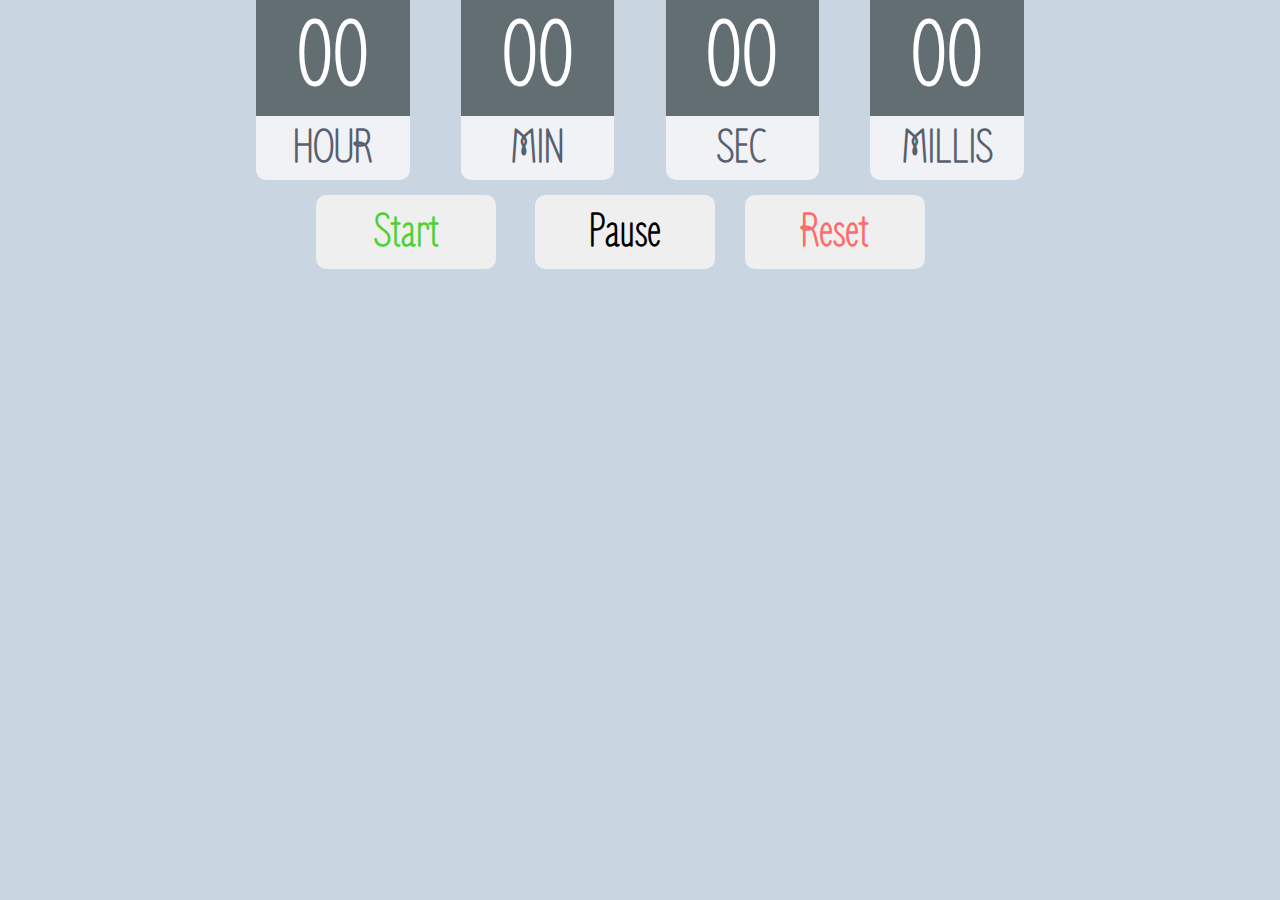
<file: jan-08/index.html>
<!DOCTYPE html>
<html lang="en">
<head>
    <meta charset="UTF-8">
    <meta http-equiv="X-UA-Compatible" content="IE=edge">
    <meta name="viewport" content="width=device-width, initial-scale=1.0">
    <title>Stopwatch</title>
    <style>
        @import url('https://fonts.googleapis.com/css2?family=Zen+Loop&display=swap');
:root {
    --mainColor1: #636e72;
    --mainColor2: #f1f2f6; 
}
* {
    margin: 0;
    padding: 0;
    box-sizing: border-box;
}
html {
    height: 100%;
    width: 100%;
}
body {
    font-family: 'Zen Loop', cursive;
    background-color: #CAD5E2;
    text-transform: uppercase;
    min-height: 100%;
    overflow: hidden;
}
.container {
    width: 60%;
    height: 100%;
    margin: 0 auto;
}
.watch {
    text-align: center;
    font-size: 5rem;
    font-weight: lighter;
    color: #fff;
    display: flex;
    justify-content: space-between;
    align-items: center;
}
.hourDiv, 
.minuteDiv, 
.secondDiv, 
.milliSecondDiv {
    width: 20%;
    border-bottom-left-radius: 10px;
    border-bottom-right-radius: 10px;
}
.hour, 
.minute, 
.second, 
.milliSecond {
    padding: 5px;
    background-color: var(--mainColor1);
}
.hourTitle, 
.minuteTitle, 
.secondTitle, 
.milliSecondTitle {
    background-color: var(--mainColor2);
    font-size: 3rem;
    padding: 5px;
    font-weight: bold;
    border-bottom-left-radius: 10px;
    border-bottom-right-radius: 10px;
    color: #57606f;
}
.button {
    border: none;
    border-radius: 10px;
    font-size: 3rem;
    padding: 10px;
    width: 180px;
    font-weight: bold;
    font-family: 'Zen Loop', cursive;
}
.start {
    margin-right: 5%;
    color: #4cd137;
    transition: 0.5s ease-in-out;
}
.start:hover {
    background-color: #00d2d3;
    color: #fff;
}
.pause {
    transition: 0.5s ease-in-out;
    margin-right: 4%;
}
.pause:hover {
    background-color: #FFC312;
    color: #fff;
}
.lap:hover {
    background-color: #74b9ff;
    color: #fff;
}

.stop {
    margin-right: 5%;
   
    color: #ff6b6b;

    transition: 0.5s ease-in-out;
}
.stop:hover {
    background-color: #ff6b6b;
    color: #fff;
}

.buttons {
    margin-top: 2%;
    margin-bottom: 2%;
    display: flex;
    justify-content: center;
    align-items: center;
}
@media screen and (max-width: 768px) {
    .container {
        width: 100%;
    }
    .watch {
        font-size: 2rem;
        display: flex;
        justify-content: space-between;
        align-items: center;
    }
    .hourTitle, 
    .minuteTitle, 
    .secondTitle, 
    .milliSecondTitle {
        font-size: 2rem;
    }
    .button {
        margin-top: 5%;
        margin-bottom: 5%;
        width: 50%;
    }
    .start, .stop {
        margin: 0;
    }
    .buttons {
        margin-top: 10%;
        display: flex;
        justify-content: center;
        align-items: center;
        flex-direction: column;
    }
}
@media screen and (max-width: 550px) {
    .watch {
        font-size: 2rem;
    }
    .hourTitle, 
    .minuteTitle, 
    .secondTitle, 
    .milliSecondTitle {
        font-size: 1.5rem;
    }
}
    </style>
</head>
<body>
    <div class="container">
        <div class="watch">
            <div class="hourDiv">
                <h3 class="hour">01</h3>
                <p class="hourTitle">Hour</p>
            </div>
            <div class="minuteDiv">
                <h3 class="minute">30</h3>
                <p class="minuteTitle">Min</p>
            </div>
            <div class="secondDiv">
                <h3 class="second">01</h3>
                <p class="secondTitle">Sec</p>
            </div>
            <div class="milliSecondDiv">
                <h3 class="milliSecond">99</h3>
                <p class="milliSecondTitle">Millis</p>
            </div>
        </div>
        <div class="buttons">
            <button class="start button">Start</button>
            <button class="pause button">Pause</button>
            <button class="stop button">Reset</button>
            
        </div>
    </div>
   
    <script>
        // let bodyWidth = screen.width;
        // if(bodyWidth === 250) {
        //     alert("Web App Not Compatiable Choose Device Above 300 Width Otherwise UI Design Will be Messy.");
        // }

        
let hourElement = document.querySelector(".hour");
let minuteElement = document.querySelector(".minute");
let secondElement = document.querySelector(".second");
let millisecondElement = document.querySelector(".milliSecond");


let startButton = document.querySelector(".start");
let pauseButton = document.querySelector(".pause");
let stopButton = document.querySelector(".stop");
let lapButton = document.querySelector(".lap");


let hour = 00;
let minute = 00;
let second = 00;
let millisecond = 00;
let interval;

window.onload = () => clearFields();

startButton.onclick  = function() {
    clearInterval(interval); 
    interval = setInterval(startTimer, 10); // 
};
pauseButton.onclick = function() { 
    clearInterval(interval); 
};
stopButton.onclick = function() {
    clearInterval(interval); 
    clearFields();
}

lapButton.onclick = function() { 
    
   
};
function startTimer() {
    millisecond++;
    if(millisecond < 9) {
        millisecondElement.innerText = "0" + millisecond;
    }
    if(millisecond > 99) {
        second++;
        secondElement.innerText = "0" + second;
        millisecond = 0;
        millisecondElement.innerText = "0" + millisecond;
    }
    if(second > 60) {
        minute++;
        minuteElement.innerText = "0" + minute;
        second = 0;
        secondElement.innerText = "0" + second;
    }

    if(millisecond > 9) {
        millisecondElement.innerText = millisecond;
    }
    if (second > 9){
        secondElement.innerText = second;
    }
    if (minute > 9){
        minuteElement.innerText = minute;
    }
    if(hour > 9) {
        hourElement.innerText = hour;
    }
}

function clearFields() {
    hourElement.innerText = "00";
    minuteElement.innerText = "00";
    secondElement.innerText = "00";
    millisecondElement.innerText = "00";
}
    </script>
</body>
</html>
</file>
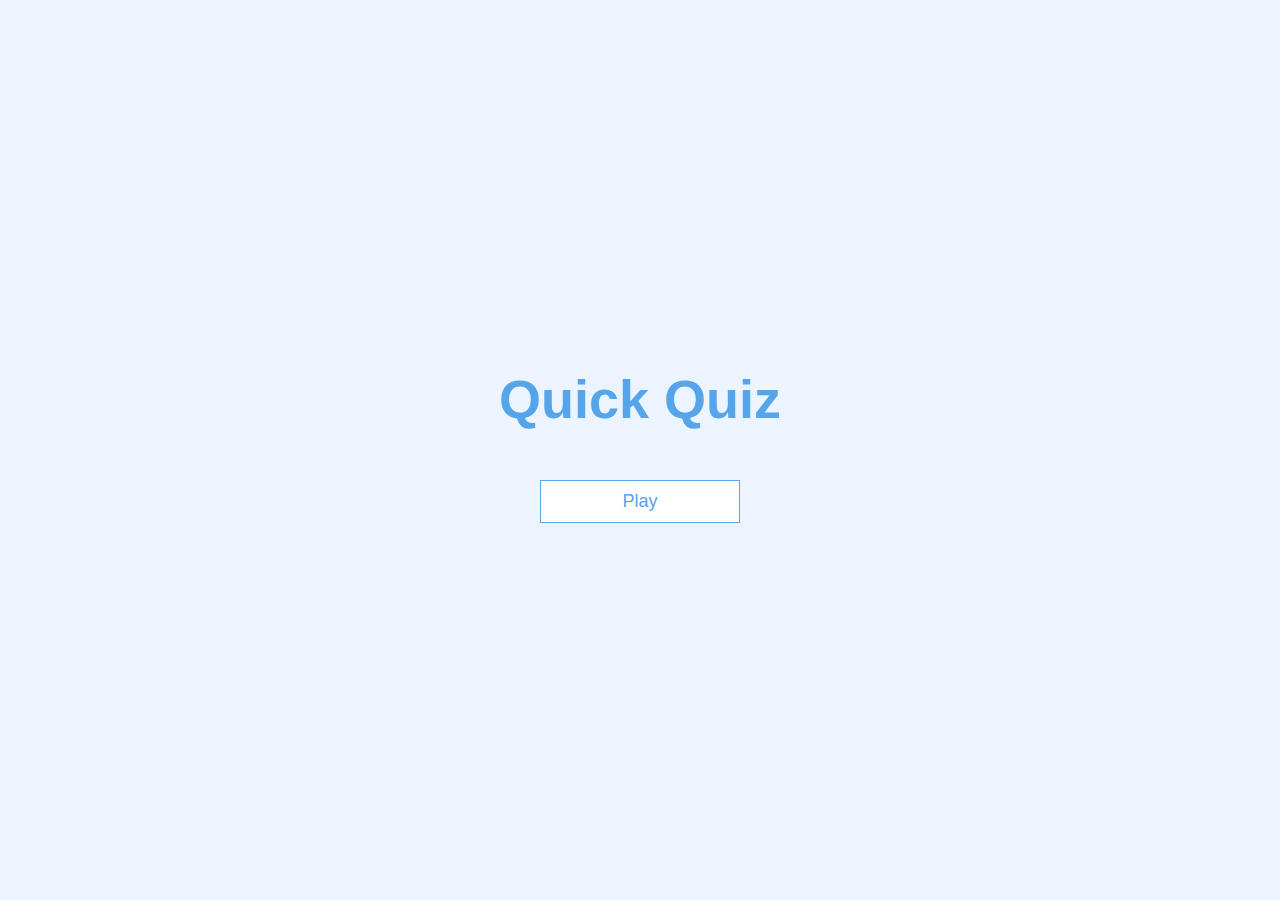
<file: jan-08/quiz/index.html>
<!DOCTYPE html>
<html lang="en">
<head>
    <meta charset="UTF-8">
    <meta name="viewport" content="width=device-width, initial-scale=1.0">
    <title>Quick Quiz</title>
    <link rel="stylesheet" href="../quiz/app.css"/>
</head>
    <body>
        <div class="container">
        <div id="home" class="flex-center flex-column">
            
               <h1>Quick Quiz</h1>
            <a class="btn" href="../quiz/game.html">Play</a>
            
          </div>
    </div>
</body>
</html>
</file>
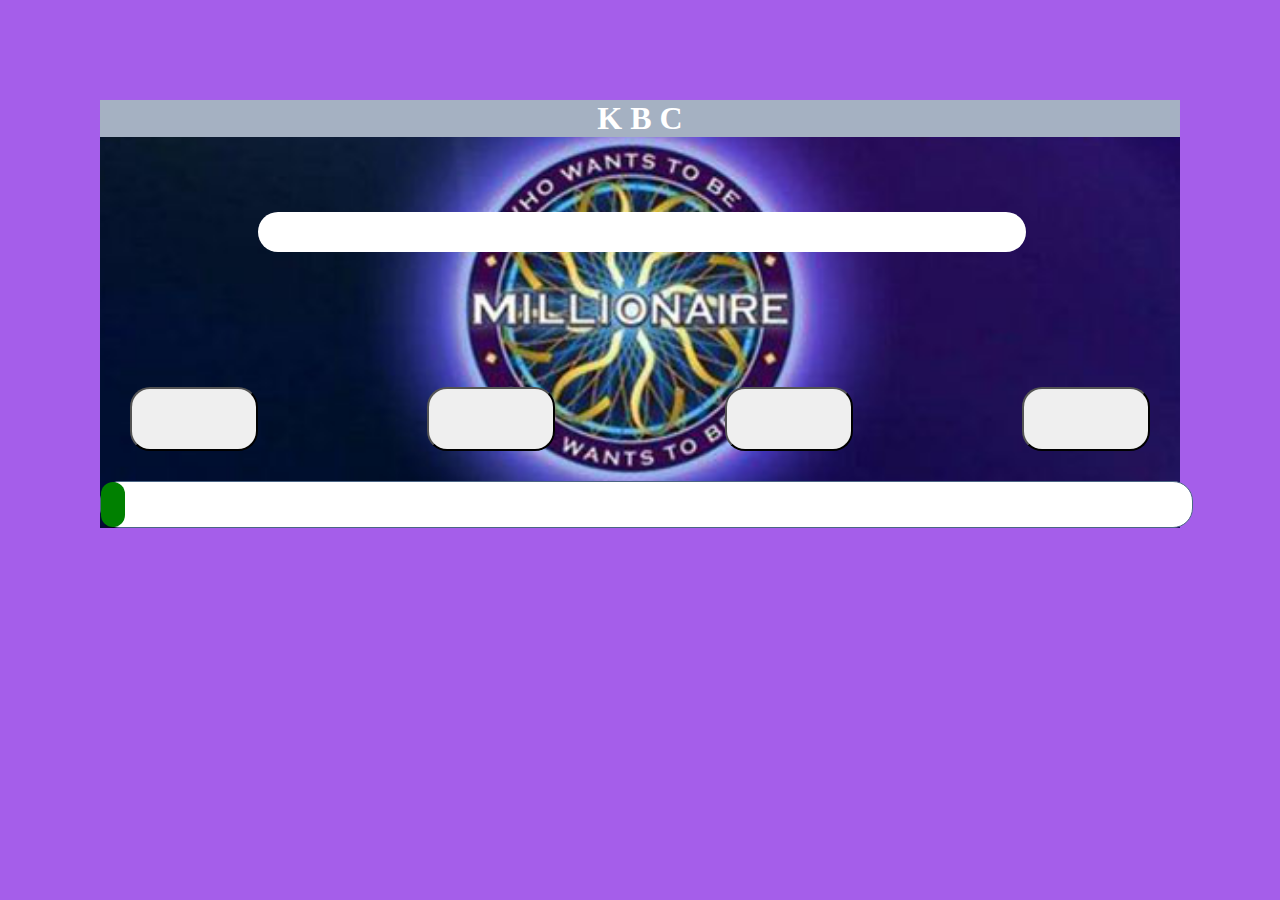
<file: jan-09/game.html>
<!DOCTYPE html>
<html lang="en">
  <head>
    <meta charset="UTF-8" />
    <meta http-equiv="X-UA-Compatible" content="IE=edge" />
    <meta name="viewport" content="width=device-width, initial-scale=1.0" />
    <title>KBC</title>
    <style>
      * {
        margin: 0;
        padding: 0;
        box-sizing: border-box;
      }
      .result {
        display: none;
        height: 55vh;
        align-items: center;
        justify-content: center;
        font-size: larger;
        color: white;
      }
      body {
        padding: 100px;
        text-align: center;
        background-color: #a55eea;
      }
      #main {
        background-image: url("image.jpg");
        background-repeat: no-repeat;
        background-position: center;
        background-attachment: scroll;
        background-size: cover;
      }
      .container {
        font-size: 30px;
        padding: 30px;
        gap: 5vh;
        display: flex;
        flex-direction: column;
      }
      button {
        width: 10vw;
        height: 5vw;
        border-radius: 20px;
        font-size: large;
      }
      .button {
        margin-top: 10vh;
        display: flex;
        flex-direction: row;
        justify-content: space-between;
      }
      .progress {
        height: 5vh;
        background-color: green;
        width: 4vw;
        border-radius: 20px;
      }
      .progress-bar {
        width: 85.4vw;
        border: 1px solid #4b6584;
        background-color: white;
        border-radius: 20px;
      }
      #question {
        background-color: white;
        width: 60vw;
        padding: 20px;
        text-align: center;
        border-radius: 30px;
        margin-left: 10vw;
        color: #2C3A47;
      }
      #timer {
        color: red;
      }
      h1{
          background-color: #a5b1c2;
          color: white;
      }
    </style>
  </head>
  <body>
    <div id="main">
      <h1>K B C</h1>
      <div class="container">
        <h1 id="timer"></h1>
        <p class="question" id="question"></p>
        <div class="button">
          <button id="optionA"></button>
          <button id="optionB"></button>
          <button id="optionC"></button>
          <button id="optionD"></button>
        </div>
      </div>

      <div class="result">
        <h2 id="result-h2"></h2>
      </div>
      <div class="progress-bar">
        <div class="progress"></div>
      </div>
    </div>

    <script>
     let question = document.getElementById("question");
     let optionA = document.getElementById("optionA");
     let optionB = document.getElementById("optionB");
     let optionC = document.getElementById("optionC");
     let optionD = document.getElementById("optionD");
     let container = document.querySelector(".container");
     let timeh = document.getElementById("timeh");
     let progress = document.querySelector(".progress");
     let Ans;
     let time = 30;
     let interval, interval1;
     let result = document.querySelector(".result");
     let resulth2 = document.getElementById("result-h2");
      let i = 0;
     let options = [optionA, optionB, optionC, optionD];
     let data;
     let prize = 2000;
     let width = 0;

      fetch("question.json")
        .then((data) => {
          return data.json();
        })
        .then((data1) => {
          data = data1;

          addevent(options);
          interval = setInterval(() => {
            time = time - 1;
            getquestion(data, i);
          }, 1000);

          interval1 = setInterval(() => {
            if (width == 2000) {
              clearInterval(interval1);
            } else {
              width = width + 1;
              progress.style.width = width + "px";
            }
          }, 28.5);
        });

      function getquestion(data, i) {
        question.innerText = data[i].q;
        optionA.innerText = data[i].options[0].optionA;
        optionB.innerText = data[i].options[1].optionB;
        optionC.innerText = data[i].options[2].optionC;
        optionD.innerText = data[i].options[3].optionD;
        Ans = data[i].Ans;
        if (time < 0) {
          clearInterval(interval);
          clearInterval(interval1);
          container.style.display = "none";
          resulth2.innerText = "Bye! Bye!  Your prize Amount is ₹ " + prize;
          result.style.display = "flex";
          progress.style.backgroundColor = "#e74c3c";
          progress.style.width = "81vw";
          
        } else {
          timeh.innerText = time;
        }
      }

      function addevent(a) {
        a.forEach((element) => {
          element.addEventListener("click", (e) => {
            if (e.target.innerText == Ans && i < 5) {
              
              prize = prize + 2000;
              i = i + 1;
              time = 30;
              width = 0;
              progress.style.width = width;
              console.log(i);
              getquestion(data, i);
            } else if (e.target.innerText == Ans && i == 5) {
              console.log(e.target.innerText, Ans);
              container.style.display = "none";
              resulth2.innerText =
                "Bye! Bye! Your the Winner! Your prize Amount is ₹ " + prize;
              result.style.display = "flex";
              result.style.height = "60vh";
              progress.style.display = "none";
              
            } else if (e.target.innerText != Ans) {
              console.log("else");
              container.style.display = "none";
              resulth2.innerText =
                "Bye! Bye!  Your prize Amount is ₹ " + prize;
              result.style.display = "flex";
              result.style.height = "60vh";
              progress.style.display = "none";
            }
          });
        });
      }
    </script>
    <script src="question.json"></script>
  </body>
</html>
</file>
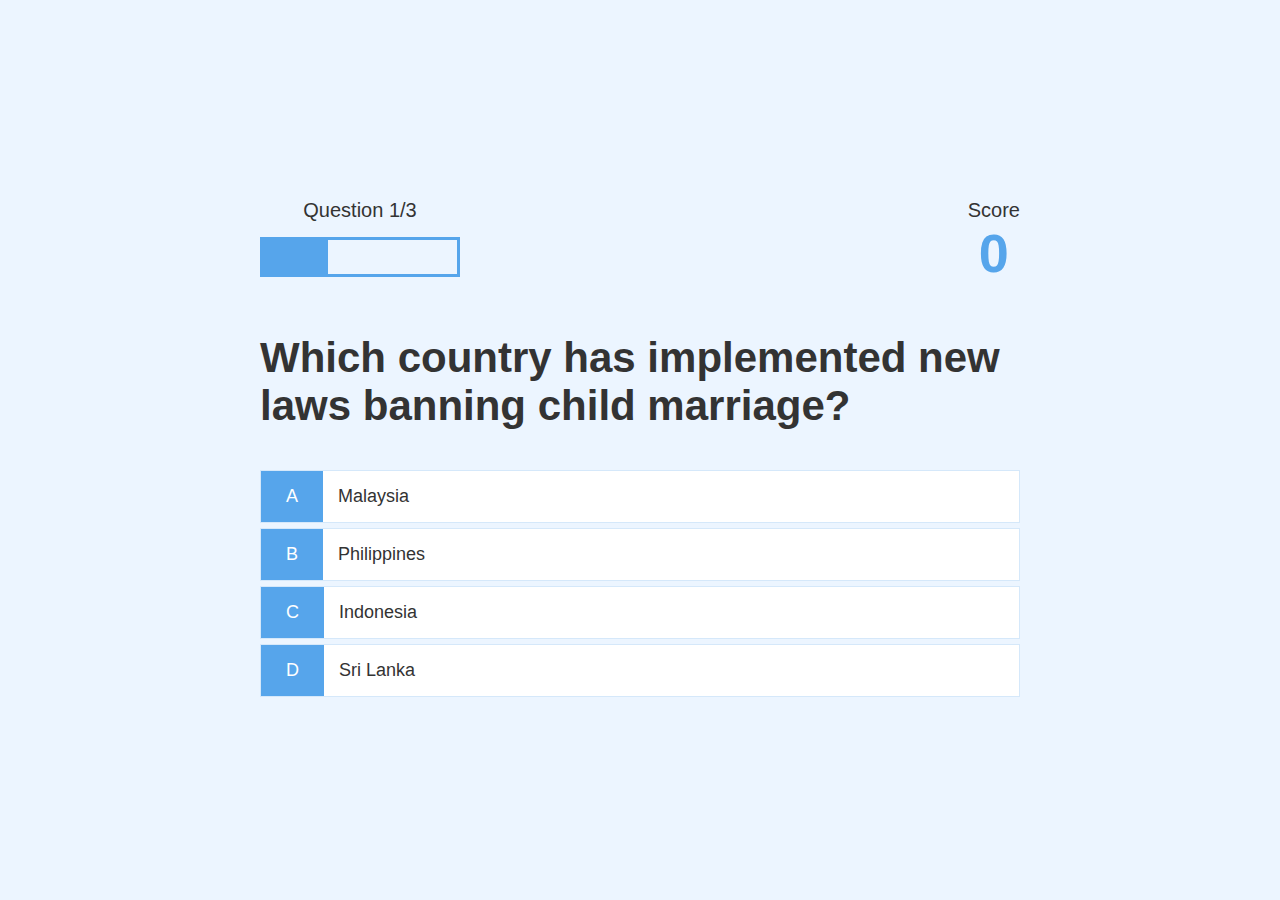
<file: jan-08/quiz/game.html>
<!DOCTYPE html>
<html lang="en">
<head>
    <meta charset="UTF-8">
    <meta name="viewport" content="width=device-width, initial-scale=1.0">
    <title>Quick Quiz - Play</title>
    <link rel="stylesheet" href="../quiz/app.css"/>
    <link rel="stylesheet" href="../quiz/game.css"/>
  </head>
  <body>
    <div class="container">
      <div id="game" class="justify-center flex-column">
        <div id="hud">
          <div id="hud-item">
            <p id="progressText" class="hud-prefix">
              Question
            </p>
            <div id="progressBar">
              <div id="progressBarFull"></div>
            </div>
          </div>
          <div id="hud-item">
            <p class="hud-prefix">
              Score
            </p>
            <h1 class="hud-main-text" id="score">
              0
            </h1>
          </div>
        </div>
        <h2 id="question">What is the answer to this questions?</h2>
        <div class="choice-container">
          <p class="choice-prefix">A</p>
          <p class="choice-text" data-number="1">Choice 1</p>
        </div>
        <div class="choice-container">
          <p class="choice-prefix">B</p>
          <p class="choice-text" data-number="2">Choice 2</p>
        </div>
        <div class="choice-container">
          <p class="choice-prefix">C</p>
          <p class="choice-text" data-number="3">Choice 3</p>
        </div>
        <div class="choice-container">
          <p class="choice-prefix">D</p>
          <p class="choice-text" data-number="4">Choice 4</p>
        </div>
      </div>
    </div>
    <script src="../quiz/game.js"></script>
  </body>
</html>
</file>
<file: jan-08/quiz/app.css>
:root {
    background-color: #ecf5ff;
    font-size: 62.5%;
  }
  
* {
    box-sizing: border-box;
    font-family: Arial, Helvetica, sans-serif;
    margin: 0;
    padding: 0;
    color: #333;
  }
  
h1,
h2,
h3,
h4 {
    margin-bottom: 1rem;
}
  
h1 {
    font-size: 5.4rem;
    color: #56a5eb;
    margin-bottom: 5rem;
  }
  
h1 > span {
    font-size: 2.4rem;
    font-weight: 500;
  }
  
h2 {
    font-size: 4.2rem;
    margin-bottom: 4rem;
    font-weight: 700;
  }
  
h3 {
    font-size: 2.8rem;
    font-weight: 500;
  }
  
  /* UTILITIES */
  
.container {
    width: 100vw;
    height: 100vh;
    display: flex;
    justify-content: center;
    align-items: center;
    max-width: 80rem;
    margin: 0 auto;
    padding: 2rem;
  }
  
.container > * {
    width: 100%;
  }
  
.flex-column {
    display: flex;
    flex-direction: column;
  }
  
.flex-center {
    justify-content: center;
    align-items: center;
  }
  
.justify-center {
    justify-content: center;
  }
  
.text-center {
    text-align: center;
  }
  
.hidden {
    display: none;
  }
  
/* BUTTONS */
.btn {
    font-size: 1.8rem;
    padding: 1rem 0;
    width: 20rem;
    text-align: center;
    border: 0.1rem solid #56a5eb;
    margin-bottom: 1rem;
    text-decoration: none;
    color: #56a5eb;
    background-color: white;
  }
  
.btn:hover {
    cursor: pointer;
    box-shadow: 0 0.4rem 1.4rem 0 rgba(86, 185, 235, 0.5);
    transform: translateY(-0.1rem);
    transition: transform 150ms;
    }
  
.btn[disabled]:hover {
    cursor: not-allowed;
    box-shadow: none;
    transform: none;
  }
</file>
<file: jan-08/quiz/game.css>
.choice-container {
    display: flex;
    margin-bottom: 0.5rem;
    width: 100%;
    font-size: 1.8rem;
    border: 0.1rem solid rgb(86, 165, 235, 0.25);
    background-color: white;
  }
  
.choice-container:hover {
    cursor: pointer;
    box-shadow: 0 0.4rem 1.4rem 0 rgba(86, 185, 235, 0.5);
    transform: translateY(-0.1rem);
    transition: transform 150ms;
  }
  
.choice-prefix {
    padding: 1.5rem 2.5rem;
    background-color: #56a5eb;
    color: white;
  }
  
.choice-text {
    padding: 1.5rem;
    width: 100%;
  }

  .correct {
      background-color: #28a745;
  }

  .incorrect {
      background-color: #dc3545;
  }

  /*HUD*/

  #hud {
      display: flex;
      justify-content: space-between;
  }

  .hud-prefix {
      text-align: center;
      font-size: 2rem;
  }

  .hud-main-text {
      text-align: center;
  }

  #progressBar {
    width: 20rem;
    height: 4rem;
    border: 0.3rem solid #56a5eb;
    margin-top: 1.5rem;
  }

  #progressBarFull {
    height: 3.4rem;
    background-color: #56a5eb;
    width: 0%;
  }
</file>
